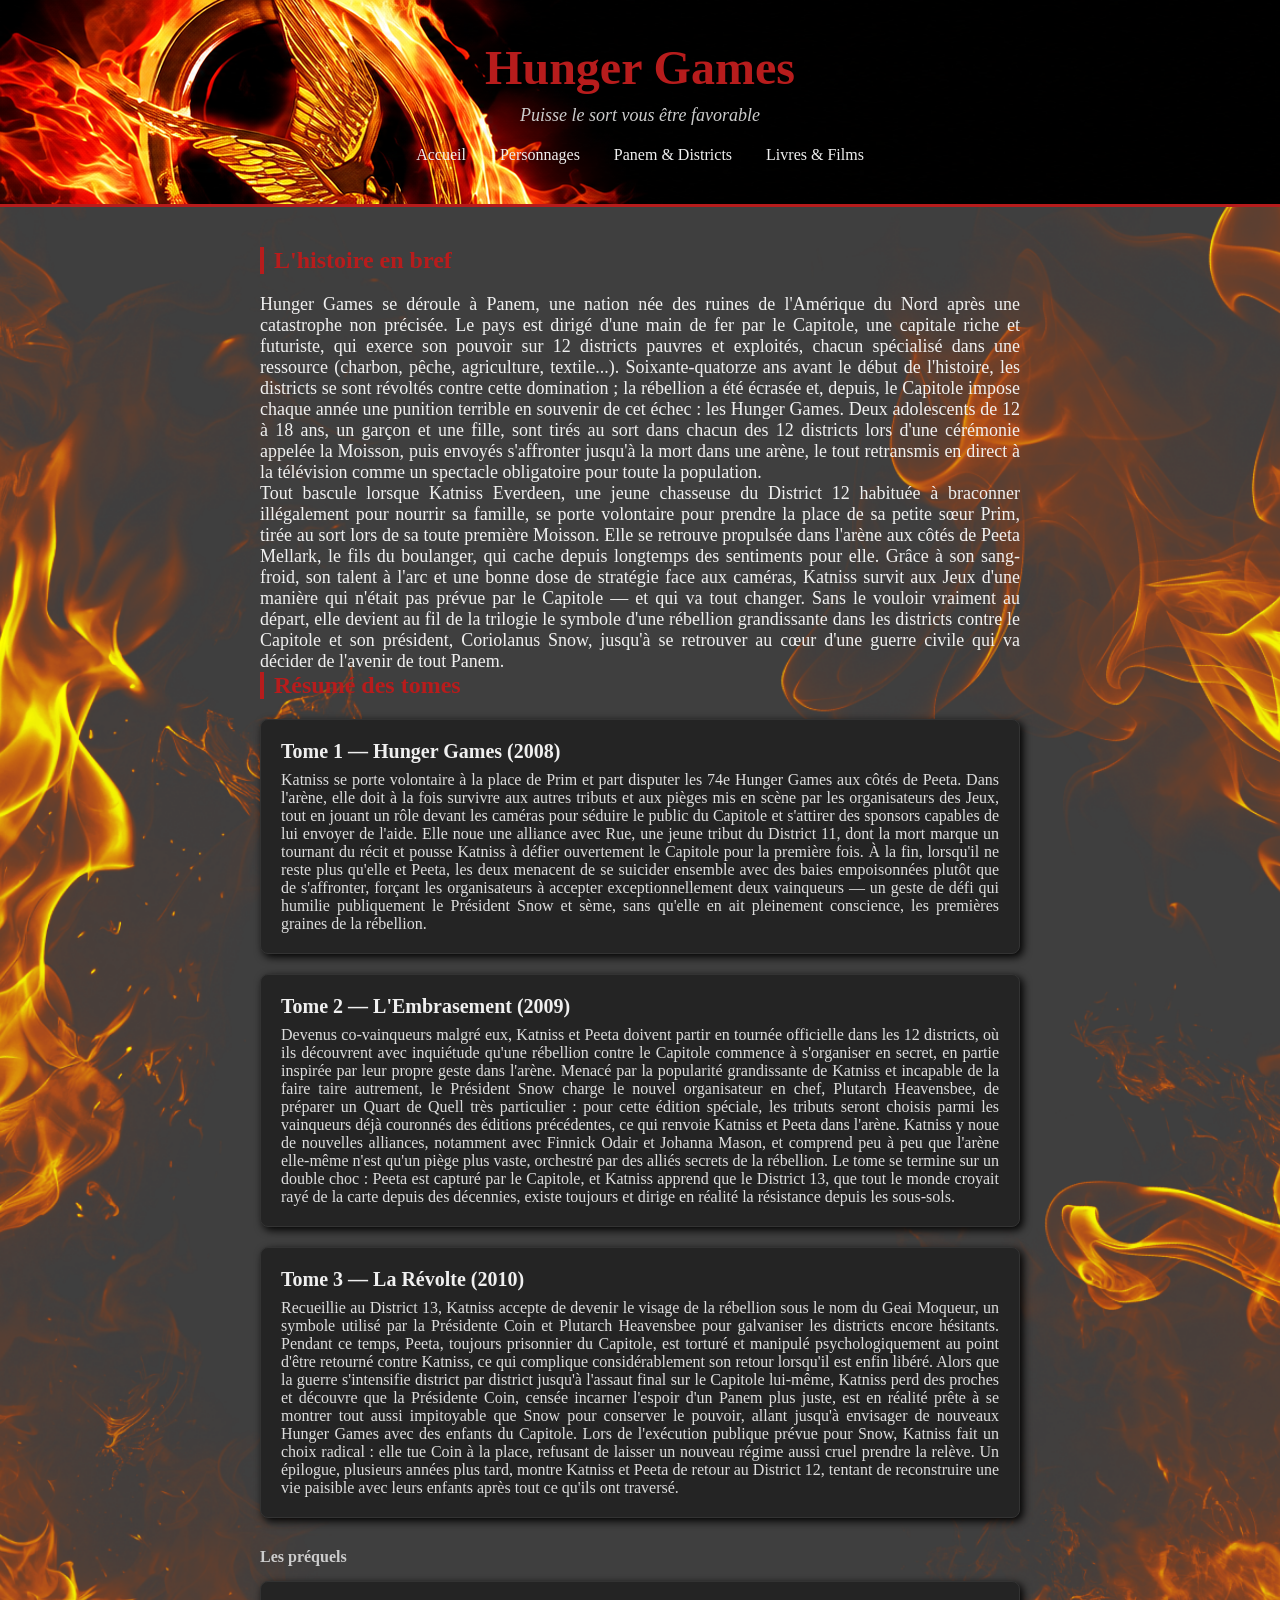
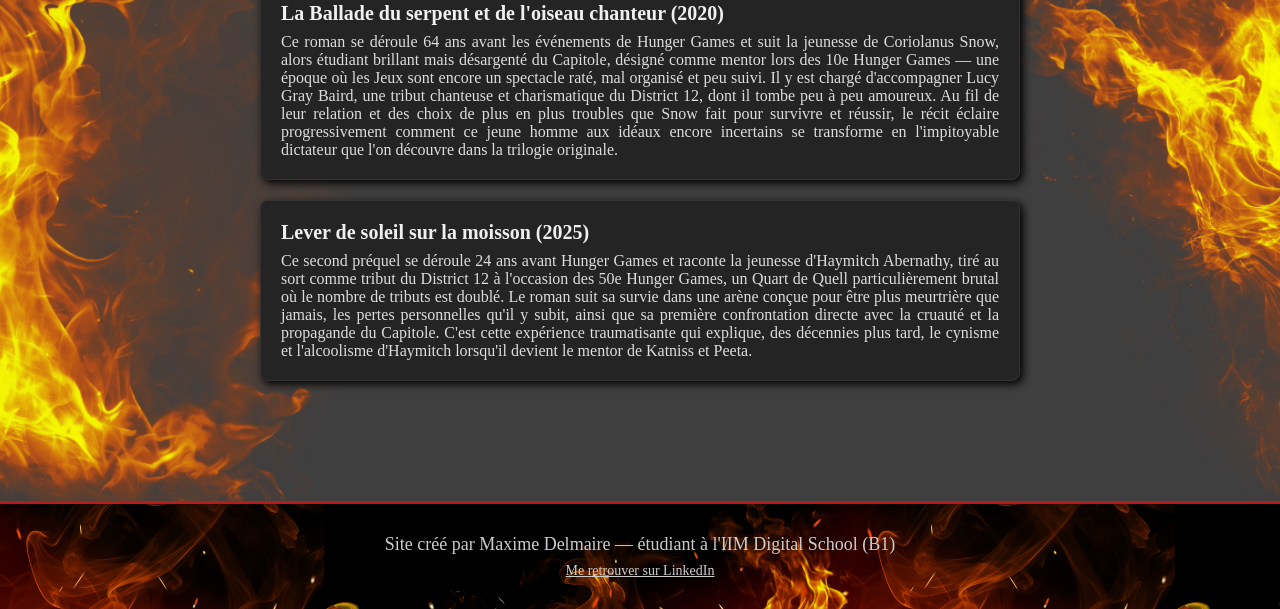
<file: index.html>
<!DOCTYPE html>
<html lang="fr">

<head>
    <meta charset="UTF-8">
    <meta name="viewport" content="width=device-width, initial-scale=1.0">
    <title>Hunger Games</title>
    <link rel="stylesheet" href="style.css">
</head>

<body>

    <header>
        <h1>Hunger Games</h1>
        <p>Puisse le sort vous être favorable</p>
        <nav>
            <a href="index.html">Accueil</a>
            <a href="personnages.html">Personnages</a>
            <a href="districts.html">Panem &amp; Districts</a>
            <a href="infos.html">Livres &amp; Films</a>
        </nav>
    </header>

    <main>
        <section id="presentation">
            <h2>L'histoire en bref</h2>
            <p>
                Hunger Games se déroule à Panem, une nation née des ruines de l'Amérique du Nord après une catastrophe
                non précisée. Le pays est dirigé d'une main de fer par le Capitole, une capitale riche et futuriste, qui
                exerce son pouvoir sur 12 districts pauvres et exploités, chacun spécialisé dans une ressource (charbon,
                pêche, agriculture, textile...). Soixante-quatorze ans avant le début de l'histoire, les districts se
                sont révoltés contre cette domination ; la rébellion a été écrasée et, depuis, le Capitole impose chaque
                année une punition terrible en souvenir de cet échec : les Hunger Games. Deux adolescents de 12 à 18
                ans,
                un garçon et une fille, sont tirés au sort dans chacun des 12 districts lors d'une cérémonie appelée la
                Moisson, puis envoyés s'affronter jusqu'à la mort dans une arène, le tout retransmis en direct à la
                télévision comme un spectacle obligatoire pour toute la population.
            </p>
            <p>
                Tout bascule lorsque Katniss Everdeen, une jeune chasseuse du District 12 habituée à braconner
                illégalement
                pour nourrir sa famille, se porte volontaire pour prendre la place de sa petite sœur Prim, tirée au sort
                lors de sa toute première Moisson. Elle se retrouve propulsée dans l'arène aux côtés de Peeta Mellark,
                le
                fils du boulanger, qui cache depuis longtemps des sentiments pour elle. Grâce à son sang-froid, son
                talent
                à l'arc et une bonne dose de stratégie face aux caméras, Katniss survit aux Jeux d'une manière qui
                n'était
                pas prévue par le Capitole — et qui va tout changer. Sans le vouloir vraiment au départ, elle devient au
                fil de la trilogie le symbole d'une rébellion grandissante dans les districts contre le Capitole et son
                président, Coriolanus Snow, jusqu'à se retrouver au cœur d'une guerre civile qui va décider de l'avenir
                de tout Panem.
            </p>
        </section>

        <section id="resume-tomes">
            <h2>Résumé des tomes</h2>
            <div class="tome">
                <h3>Tome 1 — Hunger Games (2008)</h3>
                <p>
                    Katniss se porte volontaire à la place de Prim et part disputer les 74e Hunger Games aux côtés de
                    Peeta.
                    Dans l'arène, elle doit à la fois survivre aux autres tributs et aux pièges mis en scène par les
                    organisateurs des Jeux, tout en jouant un rôle devant les caméras pour séduire le public du Capitole
                    et
                    s'attirer des sponsors capables de lui envoyer de l'aide. Elle noue une alliance avec Rue, une jeune
                    tribut du District 11, dont la mort marque un tournant du récit et pousse Katniss à défier
                    ouvertement
                    le Capitole pour la première fois. À la fin, lorsqu'il ne reste plus qu'elle et Peeta, les deux
                    menacent de se suicider ensemble avec des baies empoisonnées plutôt que de s'affronter, forçant les
                    organisateurs à accepter exceptionnellement deux vainqueurs — un geste de défi qui humilie
                    publiquement
                    le Président Snow et sème, sans qu'elle en ait pleinement conscience, les premières graines de la
                    rébellion.
                </p>
            </div>

            <div class="tome">
                <h3>Tome 2 — L'Embrasement (2009)</h3>
                <p>
                    Devenus co-vainqueurs malgré eux, Katniss et Peeta doivent partir en tournée officielle dans les 12
                    districts, où ils découvrent avec inquiétude qu'une rébellion contre le Capitole commence à
                    s'organiser
                    en secret, en partie inspirée par leur propre geste dans l'arène. Menacé par la popularité
                    grandissante
                    de Katniss et incapable de la faire taire autrement, le Président Snow charge le nouvel organisateur
                    en
                    chef, Plutarch Heavensbee, de préparer un Quart de Quell très particulier : pour cette édition
                    spéciale,
                    les tributs seront choisis parmi les vainqueurs déjà couronnés des éditions précédentes, ce qui
                    renvoie
                    Katniss et Peeta dans l'arène. Katniss y noue de nouvelles alliances, notamment avec Finnick Odair
                    et
                    Johanna Mason, et comprend peu à peu que l'arène elle-même n'est qu'un piège plus vaste, orchestré
                    par
                    des alliés secrets de la rébellion. Le tome se termine sur un double choc : Peeta est capturé par le
                    Capitole, et Katniss apprend que le District 13, que tout le monde croyait rayé de la carte depuis
                    des
                    décennies, existe toujours et dirige en réalité la résistance depuis les sous-sols.
                </p>
            </div>

            <div class="tome">
                <h3>Tome 3 — La Révolte (2010)</h3>
                <p>
                    Recueillie au District 13, Katniss accepte de devenir le visage de la rébellion sous le nom du Geai
                    Moqueur, un symbole utilisé par la Présidente Coin et Plutarch Heavensbee pour galvaniser les
                    districts
                    encore hésitants. Pendant ce temps, Peeta, toujours prisonnier du Capitole, est torturé et manipulé
                    psychologiquement au point d'être retourné contre Katniss, ce qui complique considérablement son
                    retour lorsqu'il est enfin libéré. Alors que la guerre s'intensifie district par district jusqu'à
                    l'assaut final sur le Capitole lui-même, Katniss perd des proches et découvre que la Présidente
                    Coin,
                    censée incarner l'espoir d'un Panem plus juste, est en réalité prête à se montrer tout aussi
                    impitoyable
                    que Snow pour conserver le pouvoir, allant jusqu'à envisager de nouveaux Hunger Games avec des
                    enfants
                    du Capitole. Lors de l'exécution publique prévue pour Snow, Katniss fait un choix radical : elle tue
                    Coin à la place, refusant de laisser un nouveau régime aussi cruel prendre la relève. Un épilogue,
                    plusieurs années plus tard, montre Katniss et Peeta de retour au District 12, tentant de
                    reconstruire
                    une vie paisible avec leurs enfants après tout ce qu'ils ont traversé.
                </p>
            </div>

            <h3 class="souscat">Les préquels</h3>

            <div class="tome">
                <h3>La Ballade du serpent et de l'oiseau chanteur (2020)</h3>
                <p>
                    Ce roman se déroule 64 ans avant les événements de Hunger Games et suit la jeunesse de Coriolanus
                    Snow,
                    alors étudiant brillant mais désargenté du Capitole, désigné comme mentor lors des 10e Hunger Games
                    — une
                    époque où les Jeux sont encore un spectacle raté, mal organisé et peu suivi. Il y est chargé
                    d'accompagner
                    Lucy Gray Baird, une tribut chanteuse et charismatique du District 12, dont il tombe peu à peu
                    amoureux.
                    Au fil de leur relation et des choix de plus en plus troubles que Snow fait pour survivre et
                    réussir, le
                    récit éclaire progressivement comment ce jeune homme aux idéaux encore incertains se transforme en
                    l'impitoyable dictateur que l'on découvre dans la trilogie originale.
                </p>
            </div>

            <div class="tome">
                <h3>Lever de soleil sur la moisson (2025)</h3>
                <p>
                    Ce second préquel se déroule 24 ans avant Hunger Games et raconte la jeunesse d'Haymitch Abernathy,
                    tiré
                    au sort comme tribut du District 12 à l'occasion des 50e Hunger Games, un Quart de Quell
                    particulièrement
                    brutal où le nombre de tributs est doublé. Le roman suit sa survie dans une arène conçue pour être
                    plus
                    meurtrière que jamais, les pertes personnelles qu'il y subit, ainsi que sa première confrontation
                    directe
                    avec la cruauté et la propagande du Capitole. C'est cette expérience traumatisante qui explique, des
                    décennies plus tard, le cynisme et l'alcoolisme d'Haymitch lorsqu'il devient le mentor de Katniss et
                    Peeta.
                </p>
            </div>
        </section>
    </main>

    <footer>
        <p>Site créé par Maxime Delmaire — étudiant à l'IIM Digital School (B1)</p>
        <a href="https://www.linkedin.com/in/maxime-delmaire-81095034a/" target="_blank" rel="noopener noreferrer">
            Me retrouver sur LinkedIn
        </a>
    </footer>

</body>

</html>
</file>
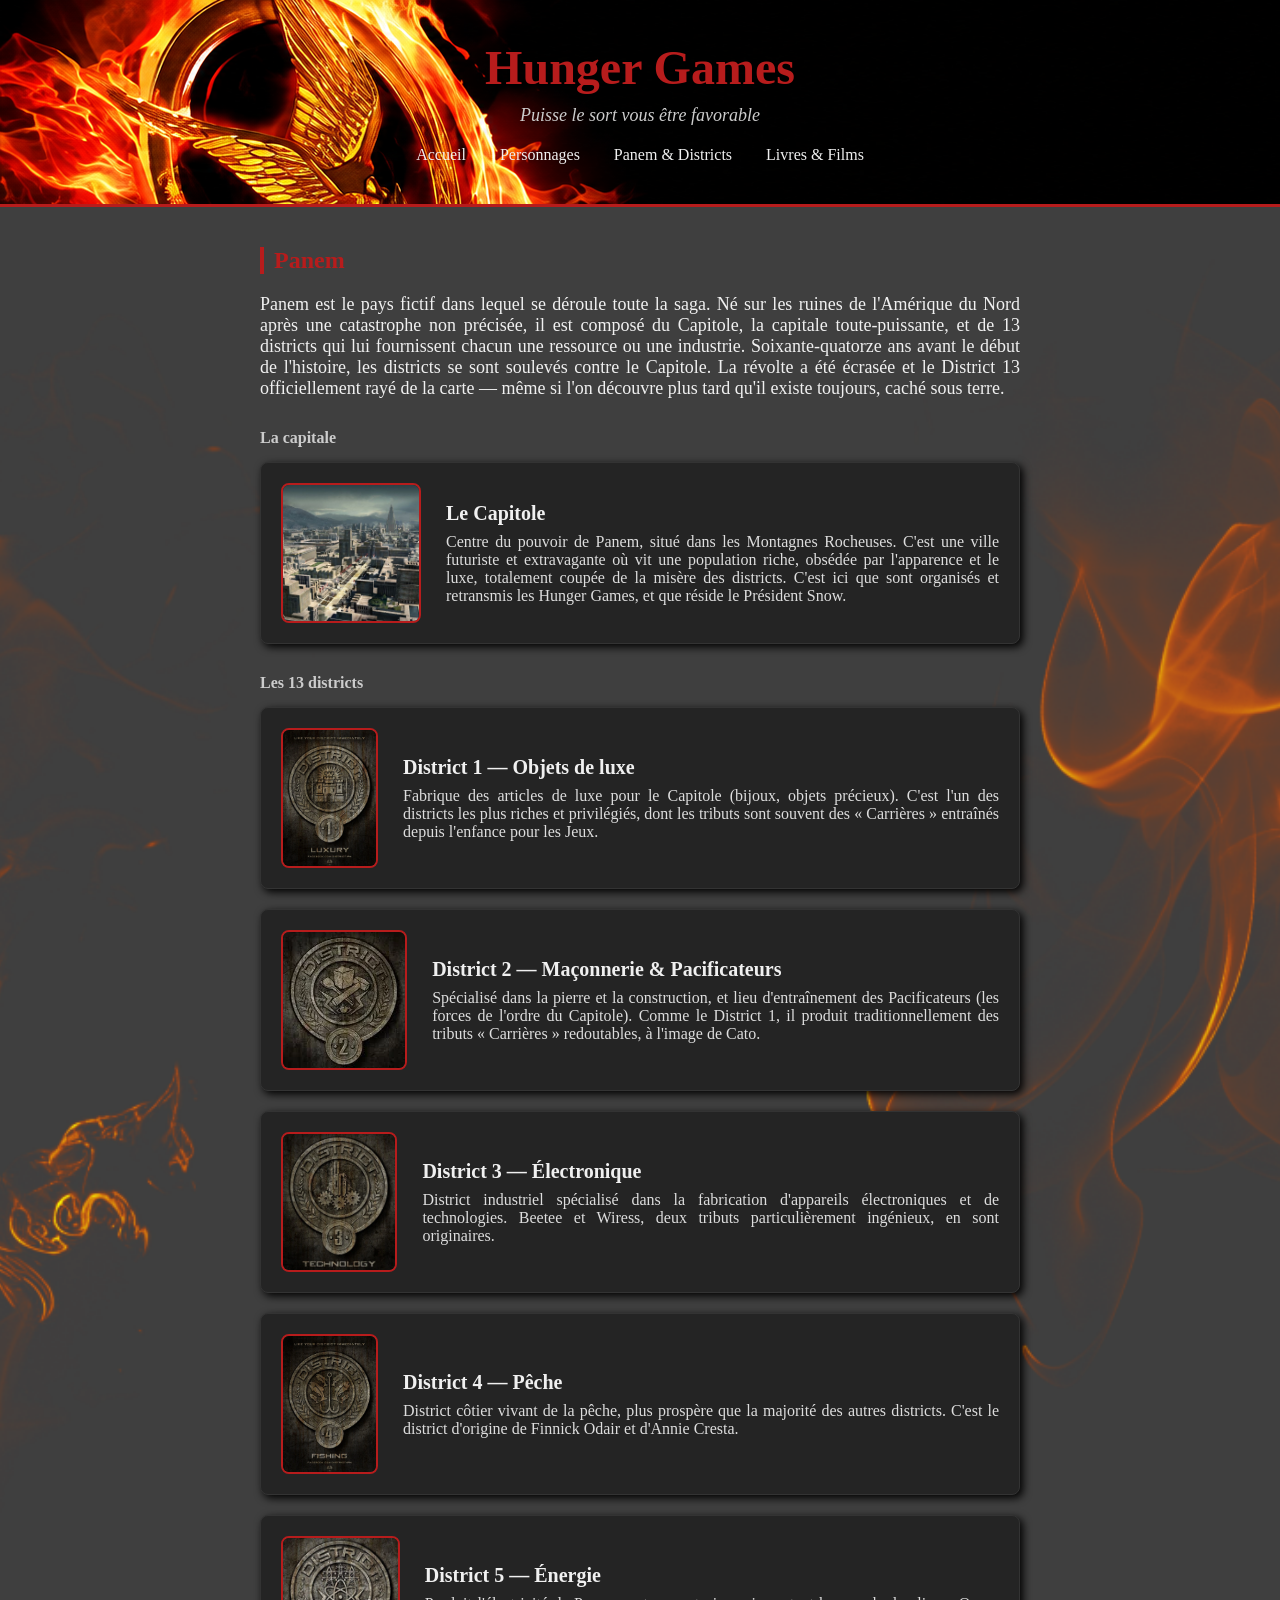
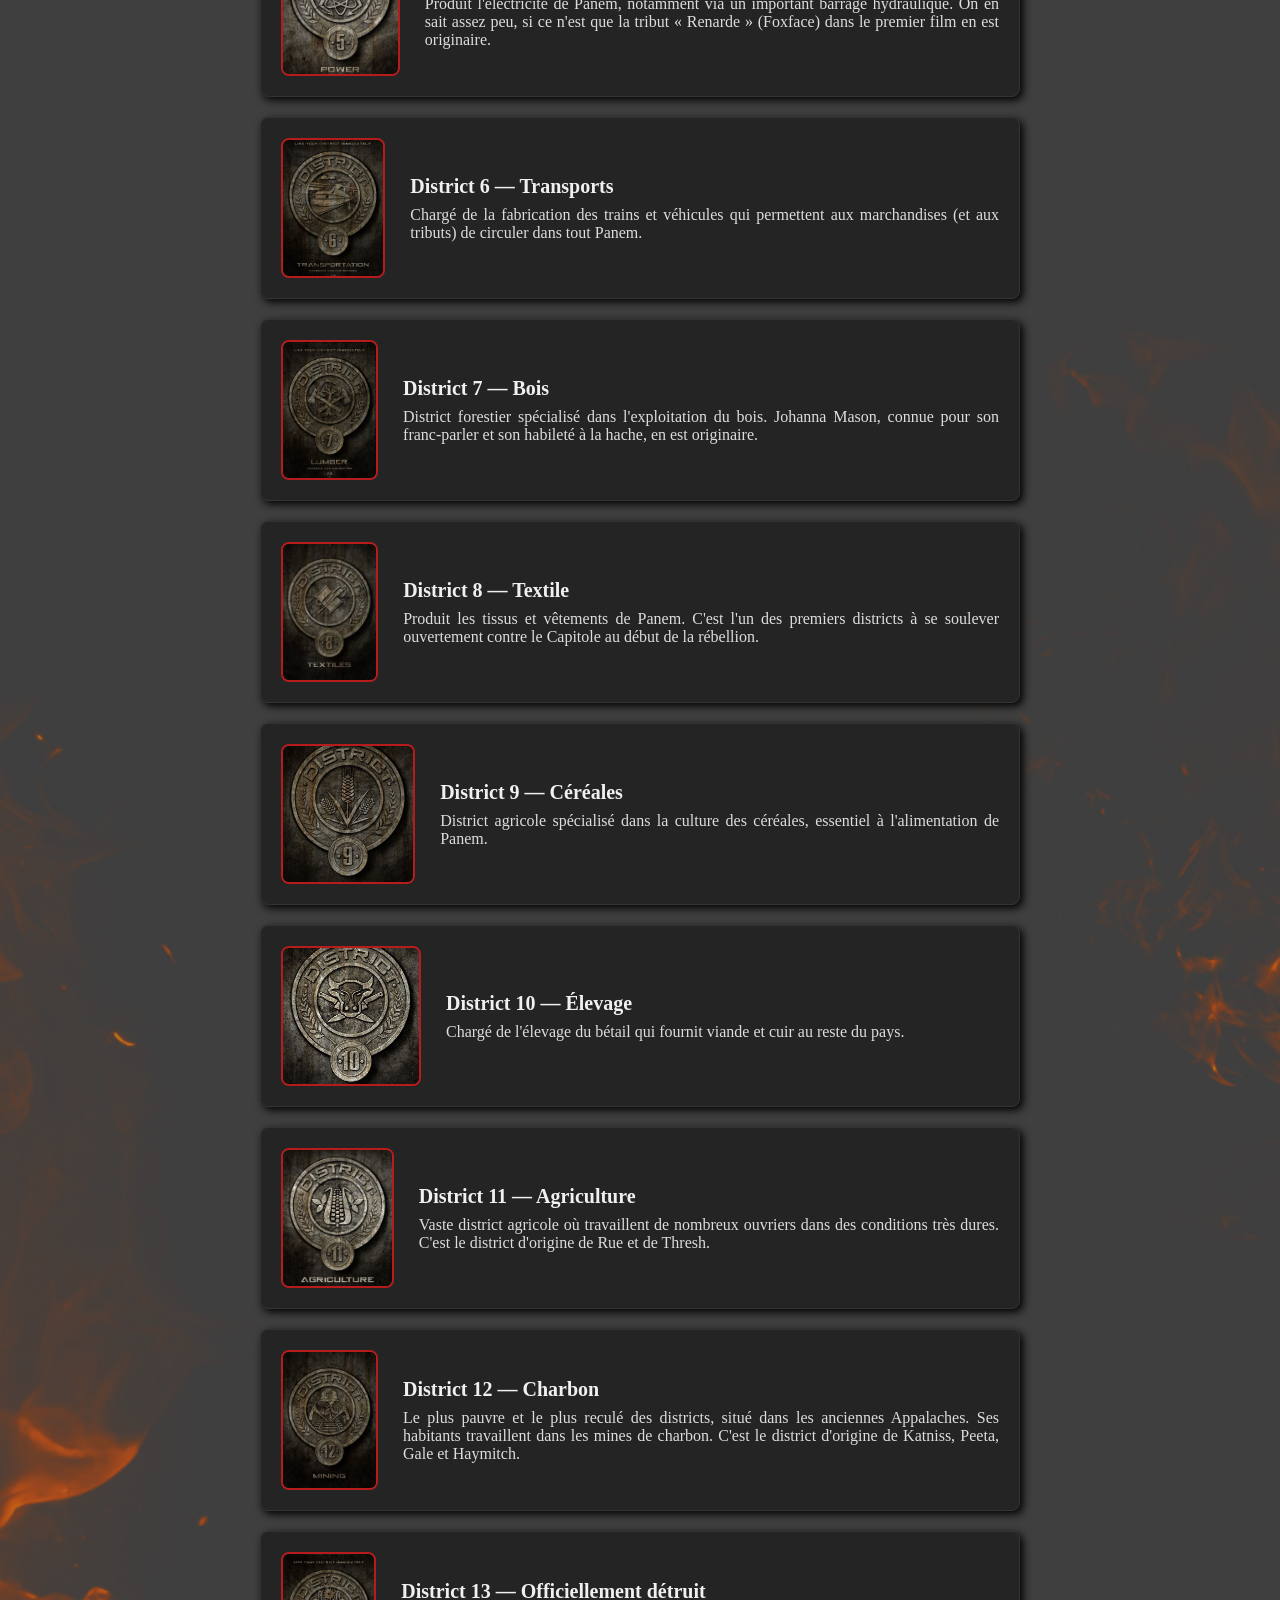
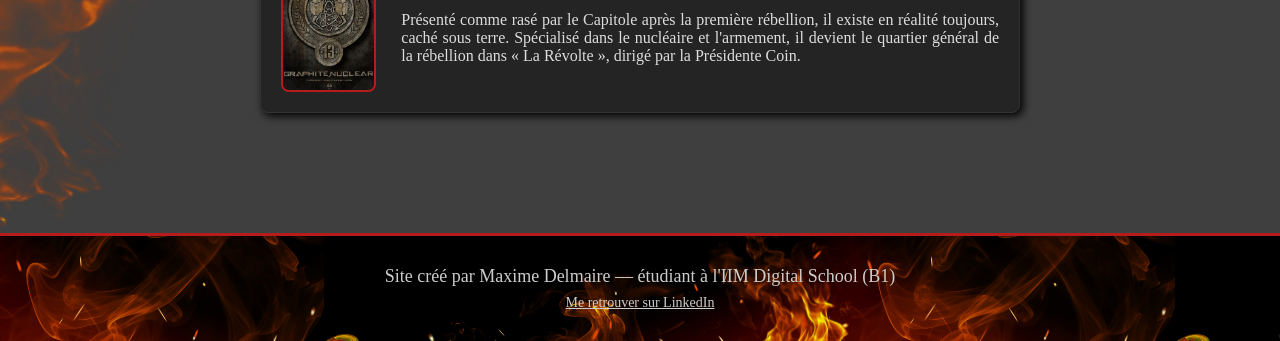
<file: districts.html>
<!DOCTYPE html>
<html lang="fr">

<head>
    <meta charset="UTF-8">
    <meta name="viewport" content="width=device-width, initial-scale=1.0">
    <title>Hunger Games — Panem & Districts</title>
    <link rel="stylesheet" href="style.css">
</head>

<body>

    <header>
        <h1>Hunger Games</h1>
        <p>Puisse le sort vous être favorable</p>
        <nav>
            <a href="index.html">Accueil</a>
            <a href="personnages.html">Personnages</a>
            <a href="districts.html">Panem &amp; Districts</a>
            <a href="infos.html">Livres &amp; Films</a>
        </nav>
    </header>

    <main>
        <section id="panem">
            <h2>Panem</h2>
            <p>
                Panem est le pays fictif dans lequel se déroule toute la saga. Né sur les ruines de l'Amérique du Nord
                après une catastrophe non précisée, il est composé du Capitole, la capitale toute-puissante, et de
                13 districts qui lui fournissent chacun une ressource ou une industrie. Soixante-quatorze ans avant le
                début de l'histoire, les districts se sont soulevés contre le Capitole. La révolte a été écrasée et le
                District 13 officiellement rayé de la carte — même si l'on découvre plus tard qu'il existe toujours,
                caché sous terre.
            </p>
        </section>

        <section id="capitole">
            <h3 class="souscat">La capitale</h3>
            <div class="district">
                <img src="Images/Le Capitol.jpg" alt="Le Capitole">
                <div class="district-texte">
                    <h3>Le Capitole</h3>
                    <p>
                        Centre du pouvoir de Panem, situé dans les Montagnes Rocheuses. C'est une ville futuriste et
                        extravagante où vit une population riche, obsédée par l'apparence et le luxe, totalement coupée
                        de la misère des districts. C'est ici que sont organisés et retransmis les Hunger Games, et que
                        réside le Président Snow.
                    </p>
                </div>
            </div>
        </section>

        <section id="districts">
            <h3 class="souscat">Les 13 districts</h3>

            <div class="district">
                <img src="Images/District 1.webp" alt="District 1">
                <div class="district-texte">
                    <h3>District 1 — Objets de luxe</h3>
                    <p>
                        Fabrique des articles de luxe pour le Capitole (bijoux, objets précieux). C'est l'un des
                        districts
                        les plus riches et privilégiés, dont les tributs sont souvent des « Carrières » entraînés depuis
                        l'enfance pour les Jeux.
                    </p>
                </div>
            </div>

            <div class="district">
                <img src="Images/District 2.webp" alt="District 2">
                <div class="district-texte">
                    <h3>District 2 — Maçonnerie &amp; Pacificateurs</h3>
                    <p>
                        Spécialisé dans la pierre et la construction, et lieu d'entraînement des Pacificateurs (les
                        forces
                        de l'ordre du Capitole). Comme le District 1, il produit traditionnellement des tributs «
                        Carrières »
                        redoutables, à l'image de Cato.
                    </p>
                </div>
            </div>

            <div class="district">
                <img src="Images/District 3.webp" alt="District 3">
                <div class="district-texte">
                    <h3>District 3 — Électronique</h3>
                    <p>
                        District industriel spécialisé dans la fabrication d'appareils électroniques et de technologies.
                        Beetee et Wiress, deux tributs particulièrement ingénieux, en sont originaires.
                    </p>
                </div>
            </div>

            <div class="district">
                <img src="Images/District 4.webp" alt="District 4">
                <div class="district-texte">
                    <h3>District 4 — Pêche</h3>
                    <p>
                        District côtier vivant de la pêche, plus prospère que la majorité des autres districts. C'est le
                        district d'origine de Finnick Odair et d'Annie Cresta.
                    </p>
                </div>
            </div>

            <div class="district">
                <img src="Images/District 5.webp" alt="District 5">
                <div class="district-texte">
                    <h3>District 5 — Énergie</h3>
                    <p>
                        Produit l'électricité de Panem, notamment via un important barrage hydraulique. On en sait assez
                        peu, si ce n'est que la tribut « Renarde » (Foxface) dans le premier film en est originaire.
                    </p>
                </div>
            </div>

            <div class="district">
                <img src="Images/District 6.webp" alt="District 6">
                <div class="district-texte">
                    <h3>District 6 — Transports</h3>
                    <p>
                        Chargé de la fabrication des trains et véhicules qui permettent aux marchandises (et aux
                        tributs)
                        de circuler dans tout Panem.
                    </p>
                </div>
            </div>

            <div class="district">
                <img src="Images/District 7.webp" alt="District 7">
                <div class="district-texte">
                    <h3>District 7 — Bois</h3>
                    <p>
                        District forestier spécialisé dans l'exploitation du bois. Johanna Mason, connue pour son
                        franc-parler et son habileté à la hache, en est originaire.
                    </p>
                </div>
            </div>

            <div class="district">
                <img src="Images/District 8.webp" alt="District 8">
                <div class="district-texte">
                    <h3>District 8 — Textile</h3>
                    <p>
                        Produit les tissus et vêtements de Panem. C'est l'un des premiers districts à se soulever
                        ouvertement contre le Capitole au début de la rébellion.
                    </p>
                </div>
            </div>

            <div class="district">
                <img src="Images/District 9.webp" alt="District 9">
                <div class="district-texte">
                    <h3>District 9 — Céréales</h3>
                    <p>
                        District agricole spécialisé dans la culture des céréales, essentiel à l'alimentation de Panem.
                    </p>
                </div>
            </div>

            <div class="district">
                <img src="Images/District 10.webp" alt="District 10">
                <div class="district-texte">
                    <h3>District 10 — Élevage</h3>
                    <p>
                        Chargé de l'élevage du bétail qui fournit viande et cuir au reste du pays.
                    </p>
                </div>
            </div>

            <div class="district">
                <img src="Images/District 11.webp" alt="District 11">
                <div class="district-texte">
                    <h3>District 11 — Agriculture</h3>
                    <p>
                        Vaste district agricole où travaillent de nombreux ouvriers dans des conditions très dures.
                        C'est le district d'origine de Rue et de Thresh.
                    </p>
                </div>
            </div>

            <div class="district">
                <img src="Images/District 12.webp" alt="District 12">
                <div class="district-texte">
                    <h3>District 12 — Charbon</h3>
                    <p>
                        Le plus pauvre et le plus reculé des districts, situé dans les anciennes Appalaches. Ses
                        habitants
                        travaillent dans les mines de charbon. C'est le district d'origine de Katniss, Peeta, Gale et
                        Haymitch.
                    </p>
                </div>
            </div>

            <div class="district">
                <img src="Images/District 13.webp" alt="District 13">
                <div class="district-texte">
                    <h3>District 13 — Officiellement détruit</h3>
                    <p>
                        Présenté comme rasé par le Capitole après la première rébellion, il existe en réalité toujours,
                        caché sous terre. Spécialisé dans le nucléaire et l'armement, il devient le quartier général de
                        la
                        rébellion dans « La Révolte », dirigé par la Présidente Coin.
                    </p>
                </div>
            </div>

        </section>
    </main>

    <footer>
        <p>Site créé par Maxime Delmaire — étudiant à l'IIM Digital School (B1)</p>
        <a href="https://www.linkedin.com/in/maxime-delmaire-81095034a/" target="_blank" rel="noopener noreferrer">
            Me retrouver sur LinkedIn
        </a>
    </footer>

</body>

</html>
</file>
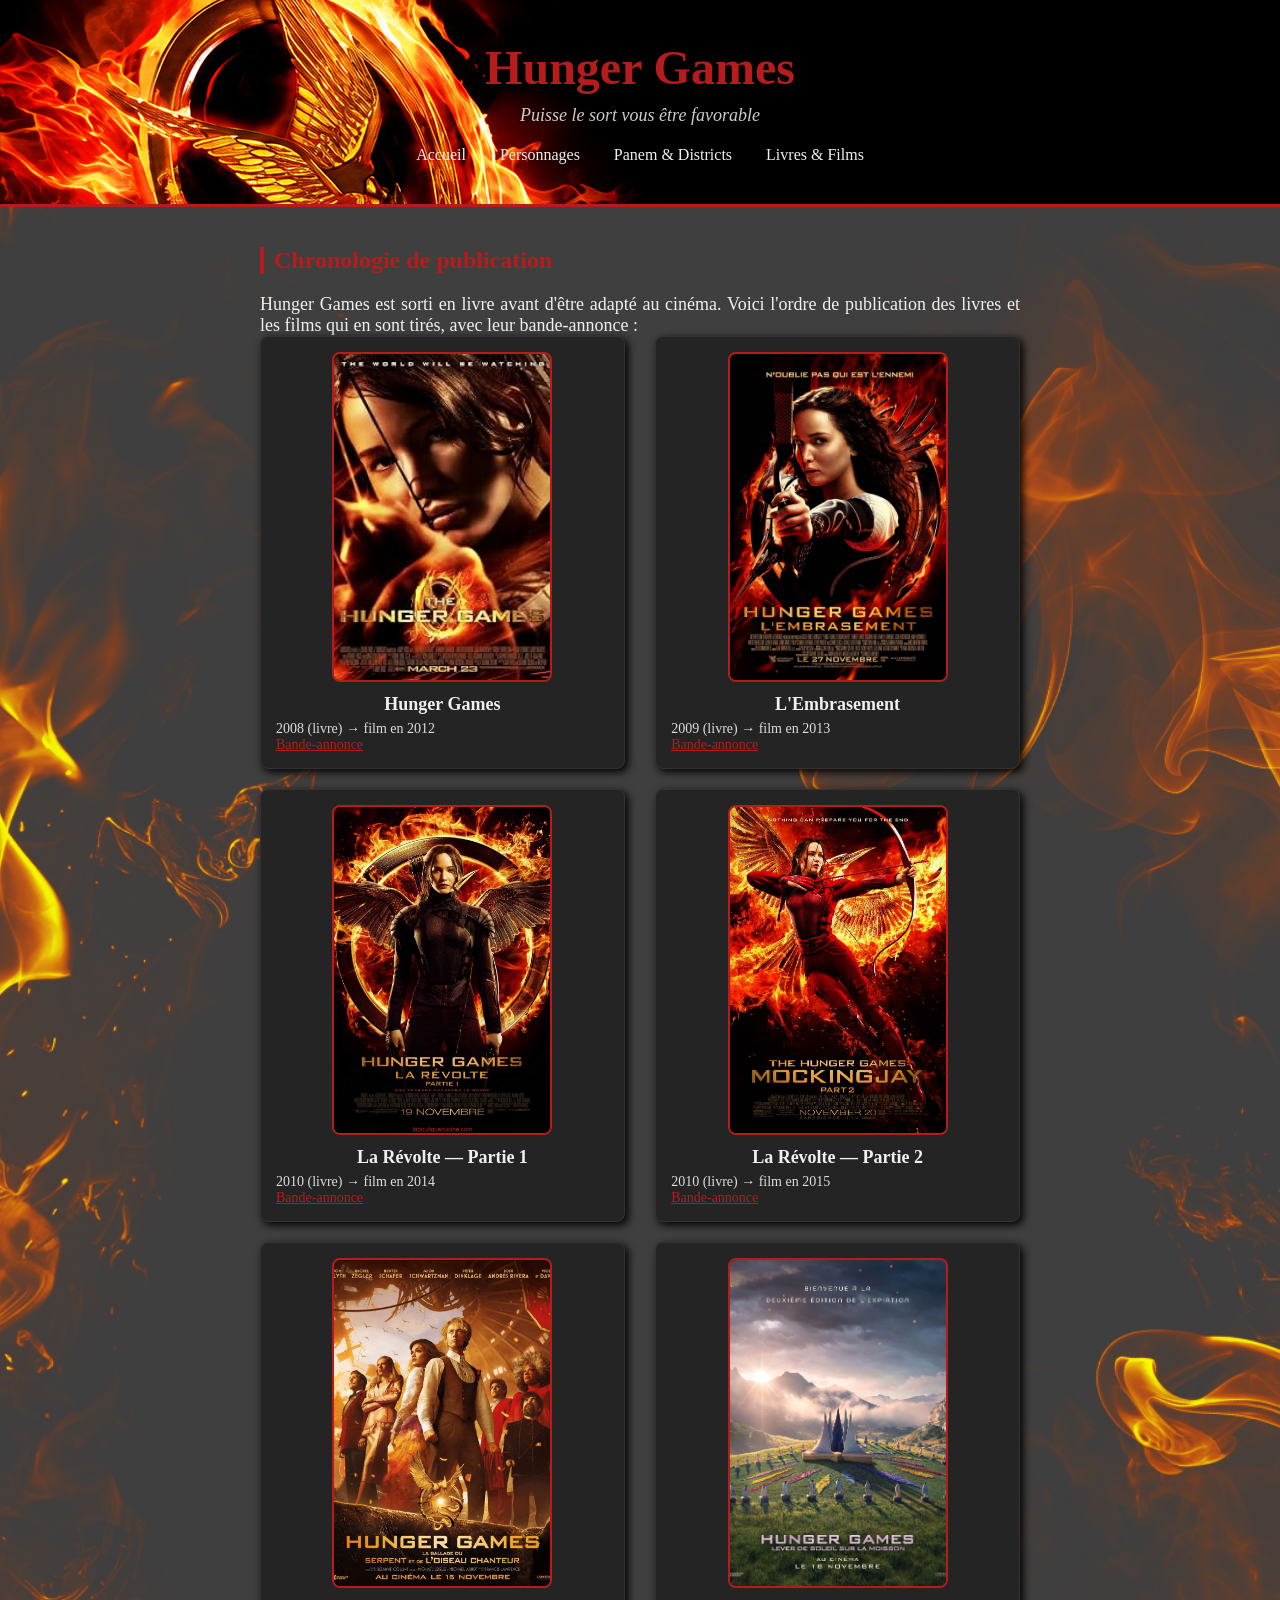
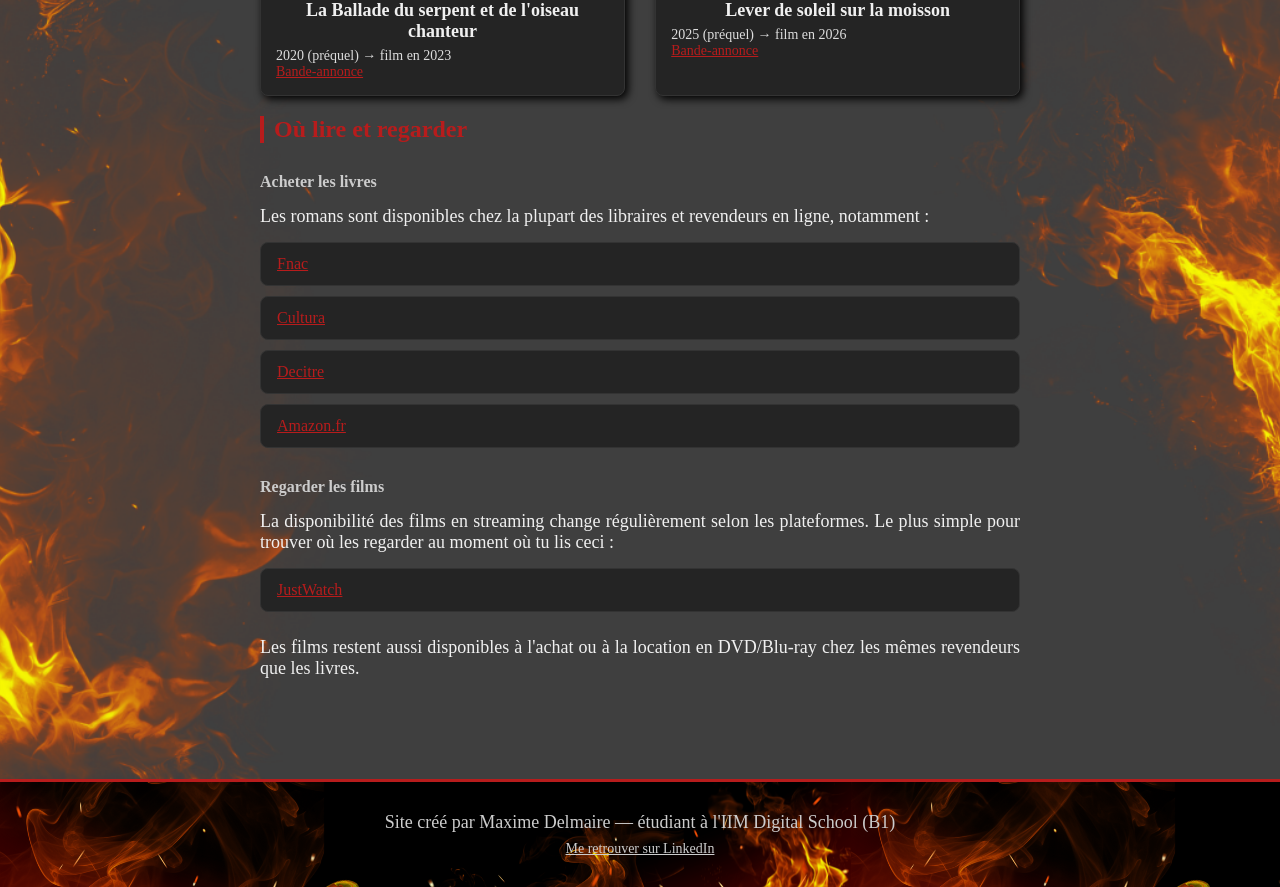
<file: infos.html>
<!DOCTYPE html>
<html lang="fr">

<head>
    <meta charset="UTF-8">
    <meta name="viewport" content="width=device-width, initial-scale=1.0">
    <title>Hunger Games — Livres &amp; Films</title>
    <link rel="stylesheet" href="style.css">
</head>

<body>

    <header>
        <h1>Hunger Games</h1>
        <p>Puisse le sort vous être favorable</p>
        <nav>
            <a href="index.html">Accueil</a>
            <a href="personnages.html">Personnages</a>
            <a href="districts.html">Panem &amp; Districts</a>
            <a href="infos.html">Livres &amp; Films</a>
        </nav>
    </header>

    <main>
        <section id="chronologie">
            <h2>Chronologie de publication</h2>
            <p>
                Hunger Games est sorti en livre avant d'être adapté au cinéma. Voici l'ordre de publication des livres
                et les films qui en sont tirés, avec leur bande-annonce :
            </p>
            <div class="bande-films">
                <div class="film">
                    <img src="Images/Affiche Hunger Games 2012.jpg" alt="Affiche Hunger Games (2012)">
                    <div class="film-texte">
                        <h3>Hunger Games</h3>
                        <p>
                            2008 (livre) → film en 2012<br>
                            <a href="https://www.allocine.fr/film/fichefilm_gen_cfilm=145083.html" target="_blank"
                                rel="noopener noreferrer">Bande-annonce</a>
                        </p>
                    </div>
                </div>

                <div class="film">
                    <img src="Images/Affiche Hunger Games L'Embrasement.jpeg" alt="Affiche L'Embrasement (2013)">
                    <div class="film-texte">
                        <h3>L'Embrasement</h3>
                        <p>
                            2009 (livre) → film en 2013<br>
                            <a href="https://www.allocine.fr/film/fichefilm_gen_cfilm=196666.html" target="_blank"
                                rel="noopener noreferrer">Bande-annonce</a>
                        </p>
                    </div>
                </div>
            </div>

            <div class="bande-films">
                <div class="film">
                    <img src="Images/Affiche Hunger Games La Revolte Partie 1.jpg"
                        alt="Affiche La Révolte, partie 1 (2014)">
                    <div class="film-texte">
                        <h3>La Révolte — Partie 1</h3>
                        <p>
                            2010 (livre) → film en 2014<br>
                            <a href="https://www.allocine.fr/film/fichefilm_gen_cfilm=200088.html" target="_blank"
                                rel="noopener noreferrer">Bande-annonce</a>
                        </p>
                    </div>
                </div>

                <div class="film">
                    <img src="Images/Affiche Hunger Games La Revolte Partie 2.jpg"
                        alt="Affiche La Révolte, partie 2 (2015)">
                    <div class="film-texte">
                        <h3>La Révolte — Partie 2</h3>
                        <p>
                            2010 (livre) → film en 2015<br>
                            <a href="https://www.allocine.fr/film/fichefilm_gen_cfilm=204925.html" target="_blank"
                                rel="noopener noreferrer">Bande-annonce</a>
                        </p>
                    </div>
                </div>
            </div>

            <div class="bande-films">
                <div class="film">
                    <img src="Images/Affiche Hunger Games La Ballade Du Serpent Et De L'Oiseau Chanteur.png"
                        alt="Affiche La Ballade du serpent et de l'oiseau chanteur (2023)">
                    <div class="film-texte">
                        <h3>La Ballade du serpent et de l'oiseau chanteur</h3>
                        <p>
                            2020 (préquel) → film en 2023<br>
                            <a href="https://www.allocine.fr/film/fichefilm_gen_cfilm=258080.html" target="_blank"
                                rel="noopener noreferrer">Bande-annonce</a>
                        </p>
                    </div>
                </div>

                <div class="film">
                    <img src="Images/Affiche Hunger Games Lever Du Soleil Sur La Moisson.jpg"
                        alt="Affiche Lever de soleil sur la moisson (2026)">
                    <div class="film-texte">
                        <h3>Lever de soleil sur la moisson</h3>
                        <p>
                            2025 (préquel) → film en 2026<br>
                            <a href="https://www.allocine.fr/film/fichefilm_gen_cfilm=1000004528.html" target="_blank"
                                rel="noopener noreferrer">Bande-annonce</a>
                        </p>
                    </div>
                </div>
            </div>
        </section>

        <section id="acheter-regarder">
            <h2>Où lire et regarder</h2>

            <h3 class="souscat">Acheter les livres</h3>
            <p>
                Les romans sont disponibles chez la plupart des libraires et revendeurs en ligne, notamment :
            </p>
            <ul class="liste-liens">
                <li><a href="https://www.fnac.com/SearchResult/ResultList.aspx?Search=hunger+games&sft=1&sa=hist"
                        target="_blank" rel="noopener noreferrer">Fnac</a></li>
                <li><a href="https://www.cultura.com/search/results?search_query=hunger%20games" target="_blank"
                        rel="noopener noreferrer">Cultura</a></li>
                <li><a href="https://www.decitre.fr/search?search=hunger+games" target="_blank"
                        rel="noopener noreferrer">Decitre</a></li>
                <li><a href="https://www.amazon.fr/s?k=hunger+games&__mk_fr_FR=%C3%85M%C3%85%C5%BD%C3%95%C3%91&crid=370OLN7DO6G8F&sprefix=hunger+games+%2Caps%2C122&ref=nb_sb_noss_2"
                        target="_blank" rel="noopener noreferrer">Amazon.fr</a></li>
            </ul>

            <h3 class="souscat">Regarder les films</h3>
            <p>
                La disponibilité des films en streaming change régulièrement selon les plateformes. Le plus simple
                pour trouver où les regarder au moment où tu lis ceci :
            </p>
            <ul class="liste-liens">
                <li><a href="https://www.justwatch.com/fr/recherche?q=hungergames" target="_blank"
                        rel="noopener noreferrer">JustWatch</a></li>
            </ul>
            <p>
                Les films restent aussi disponibles à l'achat ou à la location en DVD/Blu-ray chez les mêmes revendeurs
                que les livres.
            </p>
        </section>
    </main>

    <footer>
        <p>Site créé par Maxime Delmaire — étudiant à l'IIM Digital School (B1)</p>
        <a href="https://www.linkedin.com/in/maxime-delmaire-81095034a/" target="_blank" rel="noopener noreferrer">
            Me retrouver sur LinkedIn
        </a>
    </footer>

</body>

</html>
</file>
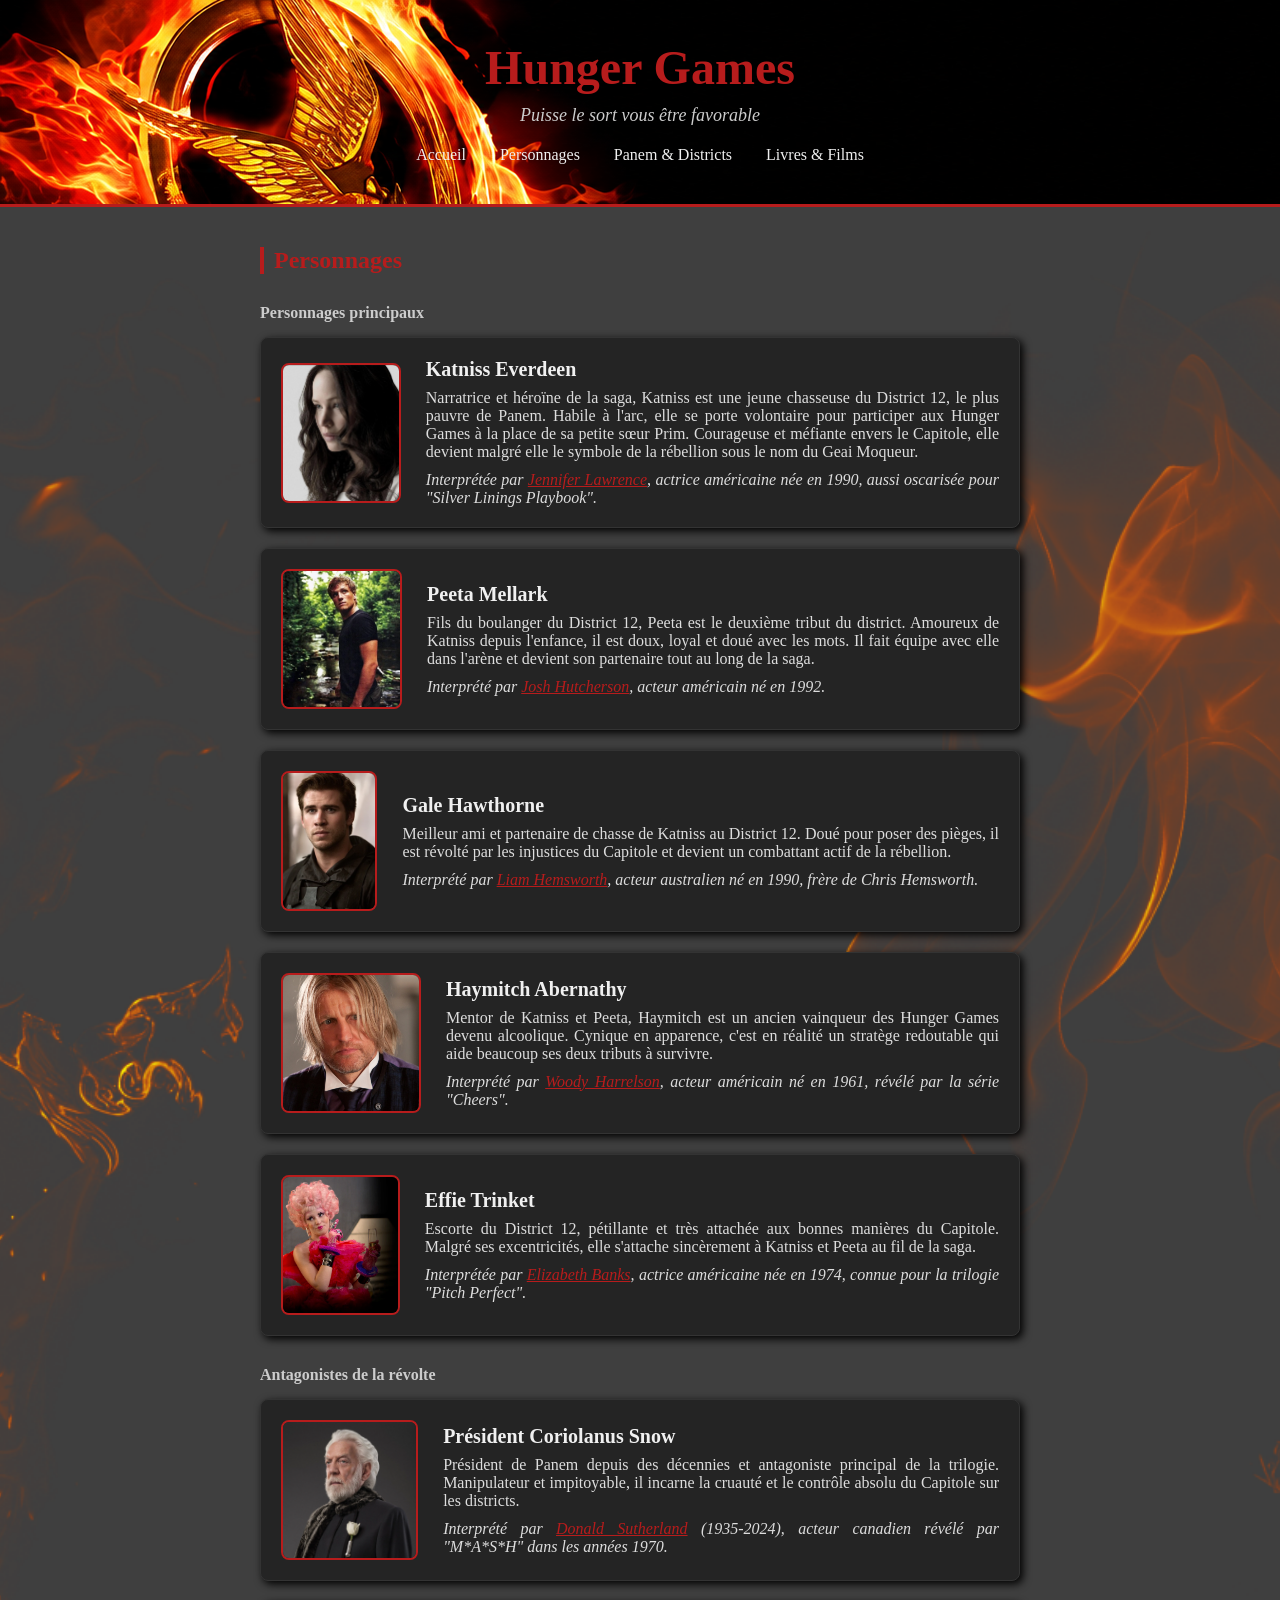
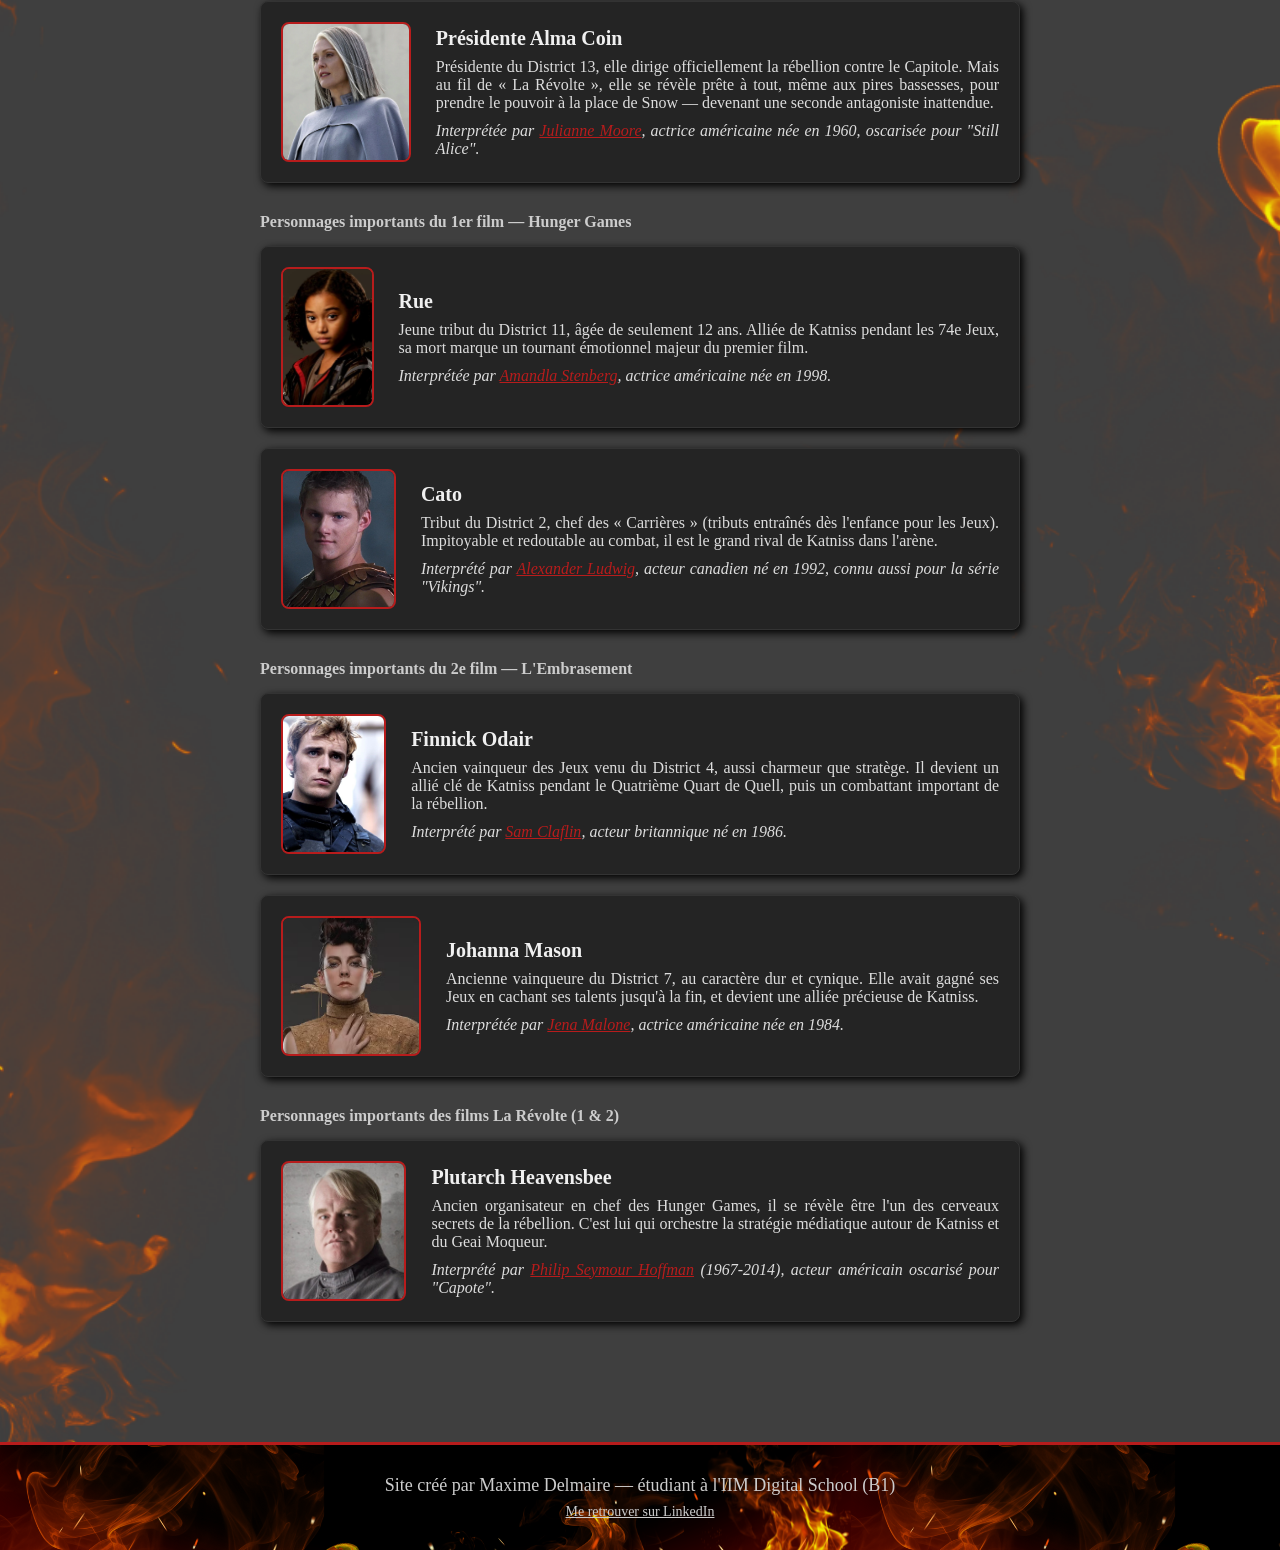
<file: personnages.html>
<!DOCTYPE html>
<html lang="fr">

<head>
    <meta charset="UTF-8">
    <meta name="viewport" content="width=device-width, initial-scale=1.0">
    <title>Hunger Games — Personnages</title>
    <link rel="stylesheet" href="style.css">
</head>

<body>

    <header>
        <h1>Hunger Games</h1>
        <p>Puisse le sort vous être favorable</p>
        <nav>
            <a href="index.html">Accueil</a>
            <a href="personnages.html">Personnages</a>
            <a href="districts.html">Panem &amp; Districts</a>
            <a href="infos.html">Livres &amp; Films</a>
        </nav>
    </header>

    <main>
        <section id="personnages">
            <h2>Personnages</h2>

            <h3 class="souscat">Personnages principaux</h3>
            <div class="personnage">
                <img src="Images/Katnis Everdeen.webp" alt="Katniss Everdeen">
                <div class="personnage-texte">
                    <h3>Katniss Everdeen</h3>
                    <p>
                        Narratrice et héroïne de la saga, Katniss est une jeune chasseuse du District 12, le plus pauvre
                        de Panem. Habile à l'arc, elle se porte volontaire pour participer aux Hunger Games à la place
                        de
                        sa petite sœur Prim. Courageuse et méfiante envers le Capitole, elle devient malgré elle le
                        symbole
                        de la rébellion sous le nom du Geai Moqueur.
                    </p>
                    <p class="acteur">
                        Interprétée par <a
                            href="https://www.google.com/search?q=jennifer+lawrence&oq=Jennifer+Lawrence&gs_lcrp=[base64]&sourceid=chrome&source=chrome.ob&ie=UTF-8"
                            target="_blank" rel="noopener noreferrer">Jennifer Lawrence</a>,
                        actrice américaine née en 1990, aussi oscarisée pour "Silver Linings Playbook".
                    </p>
                </div>
            </div>

            <div class="personnage">
                <img src="Images/Peeta Melarke.webp" alt="Peeta Mellark">
                <div class="personnage-texte">
                    <h3>Peeta Mellark</h3>
                    <p>
                        Fils du boulanger du District 12, Peeta est le deuxième tribut du district. Amoureux de Katniss
                        depuis l'enfance, il est doux, loyal et doué avec les mots. Il fait équipe avec elle dans
                        l'arène
                        et devient son partenaire tout au long de la saga.
                    </p>
                    <p class="acteur">
                        Interprété par <a
                            href="https://www.google.com/search?q=josh+hutcherson&oq=Josh+Hutcherson&gs_lcrp=EgZjaHJvbWUqDwgAEAAYQxjjAhiABBiKBTIPCAAQABhDGOMCGIAEGIoFMgwIARAuGEMYgAQYigUyDAgCEAAYQxiABBiKBTIMCAMQABhDGIAEGIoFMgwIBBAAGBQYhwIYgAQyBwgFEAAYgAQyBwgGEAAYgAQyBggHEEUYPNIBBzQ4NGowajSoAgCwAgE&sourceid=chrome&source=chrome.ob&ie=UTF-8"
                            target="_blank" rel="noopener noreferrer">Josh Hutcherson</a>,
                        acteur américain né en 1992.
                    </p>
                </div>
            </div>

            <div class="personnage">
                <img src="Images/Gale Hawthorne.webp" alt="Gale Hawthorne">
                <div class="personnage-texte">
                    <h3>Gale Hawthorne</h3>
                    <p>
                        Meilleur ami et partenaire de chasse de Katniss au District 12. Doué pour poser des pièges, il
                        est révolté par les injustices du Capitole et devient un combattant actif de la rébellion.
                    </p>
                    <p class="acteur">
                        Interprété par <a
                            href="https://www.google.com/search?q=liam+hemsworth&oq=Liam+Hemsworth&gs_lcrp=EgZjaHJvbWUqDwgAEAAYQxjjAhiABBiKBTIPCAAQABhDGOMCGIAEGIoFMgwIARAuGEMYgAQYigUyDAgCEAAYQxiABBiKBTIMCAMQABhDGIAEGIoFMgwIBBAAGEMYgAQYigUyBwgFEAAYgAQyBwgGEAAYgAQyBggHEEUYPNIBBzU5NWowajSoAgCwAgE&sourceid=chrome&source=chrome.ob&ie=UTF-8"
                            target="_blank" rel="noopener noreferrer">Liam Hemsworth</a>,
                        acteur australien né en 1990, frère de Chris Hemsworth.
                    </p>
                </div>
            </div>

            <div class="personnage">
                <img src="Images/Haymitch Abernathy.webp" alt="Haymitch Abernathy">
                <div class="personnage-texte">
                    <h3>Haymitch Abernathy</h3>
                    <p>
                        Mentor de Katniss et Peeta, Haymitch est un ancien vainqueur des Hunger Games devenu alcoolique.
                        Cynique en apparence, c'est en réalité un stratège redoutable qui aide beaucoup ses deux tributs
                        à survivre.
                    </p>
                    <p class="acteur">
                        Interprété par <a
                            href="https://www.google.com/search?q=woody+harrelson&oq=Woody+Harrelson&gs_lcrp=[base64]&sourceid=chrome&source=chrome.ob&ie=UTF-8"
                            target="_blank" rel="noopener noreferrer">Woody Harrelson</a>,
                        acteur américain né en 1961, révélé par la série "Cheers".
                    </p>
                </div>
            </div>

            <div class="personnage">
                <img src="Images/Effie Trinket.webp" alt="Effie Trinket">
                <div class="personnage-texte">
                    <h3>Effie Trinket</h3>
                    <p>
                        Escorte du District 12, pétillante et très attachée aux bonnes manières du Capitole. Malgré ses
                        excentricités, elle s'attache sincèrement à Katniss et Peeta au fil de la saga.
                    </p>
                    <p class="acteur">
                        Interprétée par <a
                            href="https://www.google.com/search?q=elizabeth+banks&oq=Elizabeth+Banks&gs_lcrp=EgZjaHJvbWUqDwgAEAAYQxjjAhiABBiKBTIPCAAQABhDGOMCGIAEGIoFMgwIARAuGEMYgAQYigUyDAgCEC4YQxiABBiKBTIKCAMQABiABBi0BzIHCAQQABiABDIHCAUQABiABDIHCAYQABiABDIGCAcQRRg80gEHMzA2ajBqNKgCALACAQ&sourceid=chrome&source=chrome.ob&ie=UTF-8"
                            target="_blank" rel="noopener noreferrer">Elizabeth Banks</a>,
                        actrice américaine née en 1974, connue pour la trilogie "Pitch Perfect".
                    </p>
                </div>
            </div>

            <h3 class="souscat">Antagonistes de la révolte</h3>

            <div class="personnage">
                <img src="Images/President Snow.webp" alt="Président Snow">
                <div class="personnage-texte">
                    <h3>Président Coriolanus Snow</h3>
                    <p>
                        Président de Panem depuis des décennies et antagoniste principal de la trilogie. Manipulateur et
                        impitoyable, il incarne la cruauté et le contrôle absolu du Capitole sur les districts.
                    </p>
                    <p class="acteur">
                        Interprété par <a
                            href="https://www.google.com/search?q=donald+sutherland&oq=Donald+Sutherland&gs_lcrp=EgZjaHJvbWUqDwgAEAAYQxjjAhiABBiKBTIPCAAQABhDGOMCGIAEGIoFMgwIARAuGEMYgAQYigUyDAgCEC4YQxiABBiKBTIMCAMQABhDGIAEGIoFMgcIBBAAGIAEMgcIBRAAGIAEMgoIBhAAGIAEGLQHMgYIBxBFGDzSAQc0NDlqMGo0qAIAsAIB&sourceid=chrome&source=chrome.ob&ie=UTF-8"
                            target="_blank" rel="noopener noreferrer">Donald Sutherland</a>
                        (1935-2024), acteur canadien révélé par "M*A*S*H" dans les années 1970.
                    </p>
                </div>
            </div>

            <div class="personnage">
                <img src="Images/Presidente Coin.webp" alt="Présidente Coin">
                <div class="personnage-texte">
                    <h3>Présidente Alma Coin</h3>
                    <p>
                        Présidente du District 13, elle dirige officiellement la rébellion contre le Capitole. Mais au
                        fil de « La Révolte », elle se révèle prête à tout, même aux pires bassesses, pour prendre le
                        pouvoir à la place de Snow — devenant une seconde antagoniste inattendue.
                    </p>
                    <p class="acteur">
                        Interprétée par <a
                            href="https://www.google.com/search?q=julianne+moore&oq=Julianne+Moore&gs_lcrp=EgZjaHJvbWUqDwgAEAAYQxjjAhiABBiKBTIPCAAQABhDGOMCGIAEGIoFMgwIARAuGEMYgAQYigUyDAgCEC4YQxiABBiKBTIKCAMQABiABBi0BzIHCAQQABiABDIHCAUQABiABDIHCAYQABiABDIGCAcQRRg80gEHNTcxajBqNKgCALACAQ&sourceid=chrome&source=chrome.ob&ie=UTF-8"
                            target="_blank" rel="noopener noreferrer">Julianne Moore</a>,
                        actrice américaine née en 1960, oscarisée pour "Still Alice".
                    </p>
                </div>
            </div>

            <h3 class="souscat">Personnages importants du 1er film — Hunger Games</h3>

            <div class="personnage">
                <img src="Images/Rue.webp" alt="Rue">
                <div class="personnage-texte">
                    <h3>Rue</h3>
                    <p>
                        Jeune tribut du District 11, âgée de seulement 12 ans. Alliée de Katniss pendant les 74e Jeux,
                        sa mort marque un tournant émotionnel majeur du premier film.
                    </p>
                    <p class="acteur">
                        Interprétée par <a
                            href="https://www.google.com/search?q=amandla+stenberg&oq=Amandla+Stenberg&gs_lcrp=EgZjaHJvbWUqDwgAEAAYQxjjAhiABBiKBTIPCAAQABhDGOMCGIAEGIoFMgwIARAuGEMYgAQYigUyDAgCEAAYQxiABBiKBTIKCAMQABiABBi0BzIKCAQQABiABBi0BzIHCAUQABiABDIHCAYQABiABDIGCAcQRRg80gEHNTA1ajBqNKgCALACAQ&sourceid=chrome&source=chrome.ob&ie=UTF-8"
                            target="_blank" rel="noopener noreferrer">Amandla Stenberg</a>,
                        actrice américaine née en 1998.
                    </p>
                </div>
            </div>

            <div class="personnage">
                <img src="Images/Cato.webp" alt="Cato">
                <div class="personnage-texte">
                    <h3>Cato</h3>
                    <p>
                        Tribut du District 2, chef des « Carrières » (tributs entraînés dès l'enfance pour les Jeux).
                        Impitoyable et redoutable au combat, il est le grand rival de Katniss dans l'arène.
                    </p>
                    <p class="acteur">
                        Interprété par <a
                            href="https://www.google.com/search?q=alexander+ludwig&oq=Alexander+Ludwig&gs_lcrp=[base64]&sourceid=chrome&source=chrome.ob&ie=UTF-8"
                            target="_blank" rel="noopener noreferrer">Alexander Ludwig</a>,
                        acteur canadien né en 1992, connu aussi pour la série "Vikings".
                    </p>
                </div>
            </div>

            <h3 class="souscat">Personnages importants du 2e film — L'Embrasement</h3>

            <div class="personnage">
                <img src="Images/Finnick.webp" alt="Finnick Odair">
                <div class="personnage-texte">
                    <h3>Finnick Odair</h3>
                    <p>
                        Ancien vainqueur des Jeux venu du District 4, aussi charmeur que stratège. Il devient un allié
                        clé de Katniss pendant le Quatrième Quart de Quell, puis un combattant important de la
                        rébellion.
                    </p>
                    <p class="acteur">
                        Interprété par <a
                            href="https://www.google.com/search?q=sam+claflin&oq=Sam+Claflin&gs_lcrp=EgZjaHJvbWUqDwgAEAAYQxjjAhiABBiKBTIPCAAQABhDGOMCGIAEGIoFMgwIARAuGEMYgAQYigUyDAgCEC4YQxiABBiKBTIPCAMQLhhDGIAEGIoFGLQHMgwIBBAAGEMYgAQYigUyDAgFEAAYQxiABBiKBTIHCAYQABiABDIGCAcQRRg80gEHNDI5ajBqNKgCALACAQ&sourceid=chrome&source=chrome.ob&ie=UTF-8"
                            target="_blank" rel="noopener noreferrer">Sam Claflin</a>,
                        acteur britannique né en 1986.
                    </p>
                </div>
            </div>

            <div class="personnage">
                <img src="Images/Johanna Mason.webp" alt="Johanna Mason">
                <div class="personnage-texte">
                    <h3>Johanna Mason</h3>
                    <p>
                        Ancienne vainqueure du District 7, au caractère dur et cynique. Elle avait gagné ses Jeux en
                        cachant ses talents jusqu'à la fin, et devient une alliée précieuse de Katniss.
                    </p>
                    <p class="acteur">
                        Interprétée par <a
                            href="https://www.google.com/search?q=jena+malone&oq=Jena+Malone&gs_lcrp=EgZjaHJvbWUqDwgAEAAYQxjjAhiABBiKBTIPCAAQABhDGOMCGIAEGIoFMgwIARAuGEMYgAQYigUyBwgCEC4YgAQyBwgDEAAYgAQyCggEEAAYgAQYtAcyBwgFEAAYgAQyBwgGEAAYgAQyBggHEEUYPNIBBzM0NmowajSoAgCwAgE&sourceid=chrome&source=chrome.ob&ie=UTF-8"
                            target="_blank" rel="noopener noreferrer">Jena Malone</a>,
                        actrice américaine née en 1984.
                    </p>
                </div>
            </div>

            <h3 class="souscat">Personnages importants des films La Révolte (1 & 2)</h3>

            <div class="personnage">
                <img src="Images/Plutarch Heavensbee.jpg" alt="Plutarch Heavensbee">
                <div class="personnage-texte">
                    <h3>Plutarch Heavensbee</h3>
                    <p>
                        Ancien organisateur en chef des Hunger Games, il se révèle être l'un des cerveaux secrets de la
                        rébellion. C'est lui qui orchestre la stratégie médiatique autour de Katniss et du Geai Moqueur.
                    </p>
                    <p class="acteur">
                        Interprété par <a
                            href="https://www.google.com/search?q=philip+seymour+hoffman&oq=Philip+Seymour+Hoffman&gs_lcrp=EgZjaHJvbWUqDwgAEAAYQxjjAhiABBiKBTIPCAAQABhDGOMCGIAEGIoFMgwIARAuGEMYgAQYigUyDAgCEAAYQxiABBiKBTIHCAMQABiABDIHCAQQABiABDIHCAUQABiABDIHCAYQABiABDIGCAcQRRg80gEHNDQ0ajBqNKgCALACAQ&sourceid=chrome&source=chrome.ob&ie=UTF-8"
                            target="_blank" rel="noopener noreferrer">Philip Seymour Hoffman</a>
                        (1967-2014), acteur américain oscarisé pour "Capote".
                    </p>
                </div>
            </div>

        </section>
    </main>

    <footer>
        <p>Site créé par Maxime Delmaire — étudiant à l'IIM Digital School (B1)</p>
        <a href="https://www.linkedin.com/in/maxime-delmaire-81095034a/" target="_blank" rel="noopener noreferrer">
            Me retrouver sur LinkedIn
        </a>
    </footer>

</body>

</html>
</file>
<file: style.css>
* {
  margin: 0;
  padding: 0;
  box-sizing: border-box;
}
 
body {
  font-family: 'Georgia', serif;
  color: #f0f0f0;
  background-color: #1a1a1a;
  background-image: url(Images/Fond.png);
  background-size: cover;
  background-position: center;
}
 
header {
  text-align: center;
  padding: 40px 20px;
  background-image: url(Images/Entète.png);
  border-bottom: 3px solid #b71c1c;
}
 
header h1 {
  font-size: 48px;
  color: #b71c1c;
}
 
header p {
  margin-top: 10px;
  font-style: italic;
  color: #cccccc;
  text-align: center;
}
 
nav {
  margin-top: 20px;
}
 
nav a {
  color: #f0f0f0;
  text-decoration: none;
  margin: 0 15px;
  font-size: 16px;
  transition: color 0.3s;
}
 
nav a:hover {
  color: #b71c1c;
}
 
main {
  width: 800px;
  margin: 0 auto;
  padding: 40px 20px;
}
 
.bloc {
  margin-bottom: 50px;
}
 
h2 {
  color: #b71c1c;
  margin-bottom: 20px;
  border-left: 4px solid #b71c1c;
  padding-left: 10px;
}
 
p {
  font-size: 18px;
  text-align: justify;
}
 
.souscat {
  color: #cccccc;
  font-size: 16px;
  margin: 30px 0 15px;
}
 
.personnage,
.district {
  display: flex;
  align-items: center;
  background-color: #242424;
  border: 1px solid #333333;
  border-radius: 8px;
  padding: 20px;
  margin-bottom: 20px;
  box-shadow: 3px 3px 8px black;
  transition: transform 0.3s, box-shadow 0.3s;
}
 
.personnage:hover,
.district:hover {
  transform: translateY(-6px);
  box-shadow: 0 8px 16px rgba(183, 28, 28, 0.4);
}
 
.personnage img,
.district img {
  width: 140px;
  height: 140px;
  object-fit: cover;
  border-radius: 8px;
  border: 2px solid #b71c1c;
  margin-right: 25px;
  transition: transform 0.3s;
}
 
.personnage:hover img,
.district:hover img {
  transform: scale(1.06);
}
 
.personnage-texte h3,
.district-texte h3 {
  color: #f0f0f0;
  margin-bottom: 8px;
  font-size: 20px;
}
 
.personnage-texte p,
.district-texte p {
  font-size: 16px;
  color: #dddddd;
}
 
.acteur {
  font-size: 14px;
  color: #aaaaaa;
  font-style: italic;
  margin-top: 10px;
}
 
.acteur a {
  color: #b71c1c;
  transition: color 0.3s;
}
 
.acteur a:hover {
  color: #ff6b6b;
}
 
footer {
  text-align: center;
  padding: 30px 20px;
  margin-top: 60px;
  background-image: url(Images/Pied\ De\ Page.png);
  border-top: 3px solid #b71c1c;
  font-size: 14px;
  color: #cccccc;
}
 
footer p {
  margin-bottom: 8px;
  text-align: center;
}
 
footer a {
  color: #cccccc;
}
 
.tome {
  background-color: #242424;
  border: 1px solid #333333;
  border-radius: 8px;
  padding: 20px;
  margin-bottom: 20px;
  box-shadow: 3px 3px 8px black;
  transition: transform 0.3s, box-shadow 0.3s;
}
 
.tome:hover {
  transform: translateY(-6px);
  box-shadow: 0 8px 16px rgba(183, 28, 28, 0.4);
}
 
.tome h3 {
  color: #f0f0f0;
  margin-bottom: 8px;
  font-size: 20px;
}
 
.tome p {
  font-size: 16px;
  color: #dddddd;
}
 
.bande-films {
  display: flex;
  justify-content: space-between;
  margin-bottom: 20px;
}
 
.film {
  width: 48%;
  background-color: #242424;
  border: 1px solid #333333;
  border-radius: 8px;
  padding: 15px;
  text-align: center;
  box-shadow: 3px 3px 8px black;
  transition: transform 0.3s, box-shadow 0.3s;
}
 
.film:hover {
  transform: translateY(-6px);
  box-shadow: 0 8px 16px rgba(183, 28, 28, 0.4);
}
 
.film img {
  display: block;
  width: 220px;
  height: 330px;
  object-fit: cover;
  border-radius: 8px;
  border: 2px solid #b71c1c;
  margin: 0 auto 12px;
  transition: transform 0.3s;
}
 
.film:hover img {
  transform: scale(1.05);
}
 
.film-texte h3 {
  color: #f0f0f0;
  margin-bottom: 6px;
  font-size: 18px;
}
 
.film-texte p {
  font-size: 14px;
  color: #dddddd;
}
 
.film-texte a {
  color: #b71c1c;
  transition: color 0.3s;
}
 
.film-texte a:hover {
  color: #ff6b6b;
}
 
.liste-liens {
  list-style: none;
  margin: 15px 0 25px;
}
 
.liste-liens li {
  background-color: #242424;
  border: 1px solid #333333;
  border-radius: 8px;
  padding: 12px 16px;
  margin-bottom: 10px;
  font-size: 16px;
}
 
.liste-liens a {
  color: #b71c1c;
  transition: color 0.3s;
}
 
.liste-liens a:hover {
  color: #ff6b6b;
}
</file>
